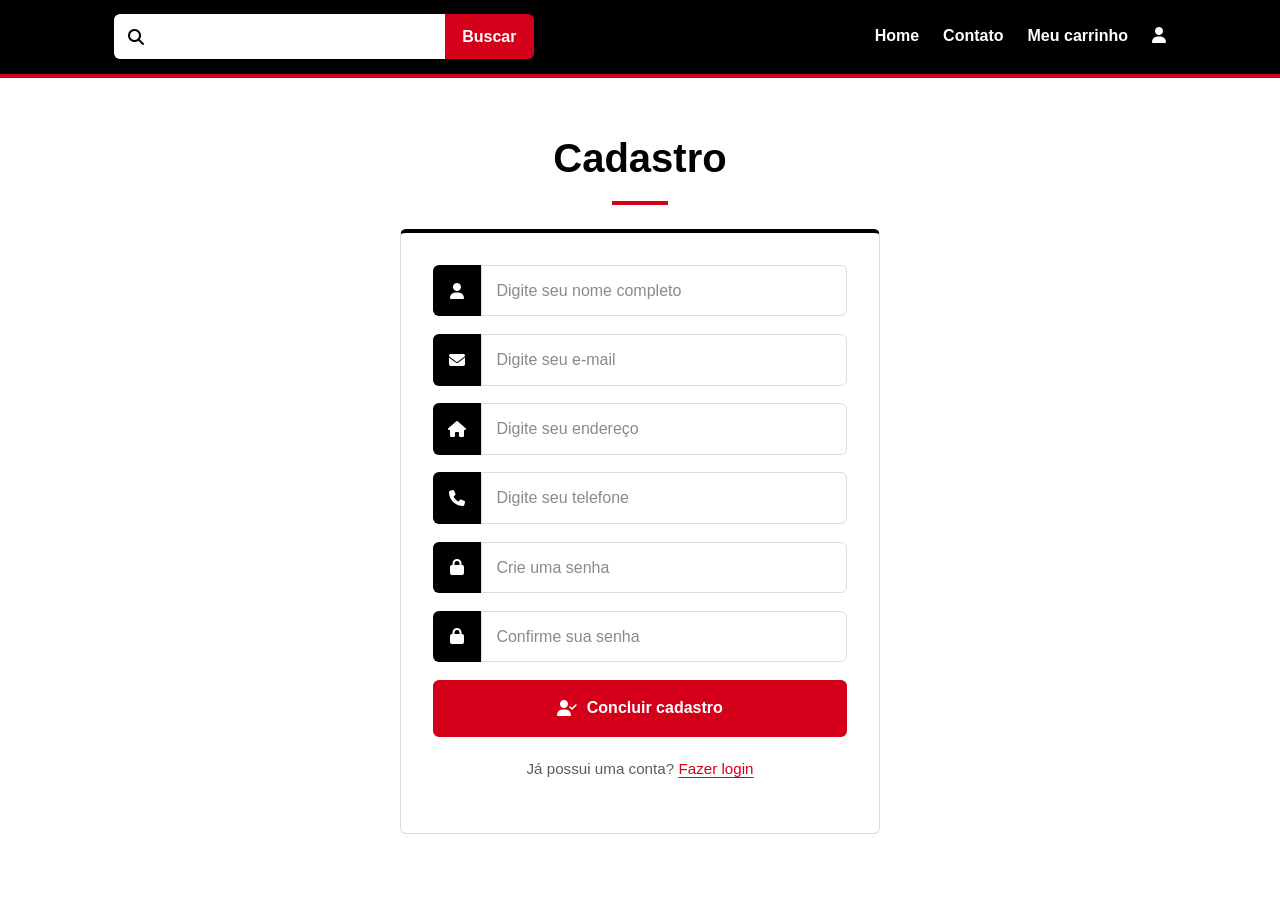
<file: cadastro.html>
<!DOCTYPE html>
<html lang="pt-BR">
<head>
    <meta charset="UTF-8">
    <meta name="viewport" content="width=device-width, initial-scale=1.0">
    <title>Cadastro - Loja Virtual</title>

    <!-- Biblioteca de ícones -->
    <link rel="stylesheet"
        href="https://cdnjs.cloudflare.com/ajax/libs/font-awesome/6.5.2/css/all.min.css">
    <link rel="stylesheet" href="styles.css">
    <link rel="icon" href="favicon.ico" type="image/x-icon">
</head>

<body>

        <header>
            <nav aria-label="Navegação principal">
                <form action="home.html" method="get" role="search">
                    <label for="pesquisa">
                        <i class="fa-solid fa-magnifying-glass"></i>
                    </label>
                    <input type="search" id="pesquisa" name="q">
                    <button type="submit">Buscar</button>
                </form>
                <a href="home.html">Home</a>
                <a href="home.html#contato">Contato</a>
                <a href="carrinho.html">Meu carrinho</a>
                <a href="login.html" id="usuarioLink" aria-label="Minha conta">
                    <i class="fa-solid fa-user"></i>
                </a>
            </nav>
        </header>

        <main>
            <h1>Cadastro</h1>

            <form action="#" method="post">

                <p>
                    <label for="nome">
                        <i class="fa-solid fa-user"></i>
                    </label>
                    <input
                        type="text" id="nome" name="nome" placeholder="Digite seu nome completo" autocomplete="name" required>
                </p>

                <p>
                    <label for="email">
                        <i class="fa-solid fa-envelope"></i>
                    </label>
                    <input type="email" id="email" name="email" placeholder="Digite seu e-mail" autocomplete="email" required>
                </p>

                <p>
                    <label for="endereco">
                        <i class="fa-solid fa-house"></i>
                    </label>
                    <input type="text" id="endereco" name="endereco" placeholder="Digite seu endereço"  autocomplete="street-address" required>
                </p>

                <p>
                    <label for="telefone">
                        <i class="fa-solid fa-phone"></i>
                    </label>
                    <input type="tel"  id="telefone"  name="telefone"  placeholder="Digite seu telefone"  autocomplete="tel" required>
                </p>

                <p>
                    <label for="senha">
                        <i class="fa-solid fa-lock"></i>
                    </label>
                    <input type="password"  id="senha" name="senha" placeholder="Crie uma senha" autocomplete="new-password" required>
                </p>

                <p>
                    <label for="confirmar-senha">
                        <i class="fa-solid fa-lock"></i>
                    </label>
                    <input type="password" id="confirmar-senha" name="confirmar_senha"  
                    placeholder="Confirme sua senha"  autocomplete="new-password" required>
                </p>

                <button type="submit">
                    <i class="fa-solid fa-user-check"></i>
                    Concluir cadastro
                </button>

                <p>
                    Já possui uma conta?
                    <a href="login.html">Fazer login</a>
                </p>

            </form>
        </main>

        <script src="script.js"></script>
    </body>
    </html>
</file>
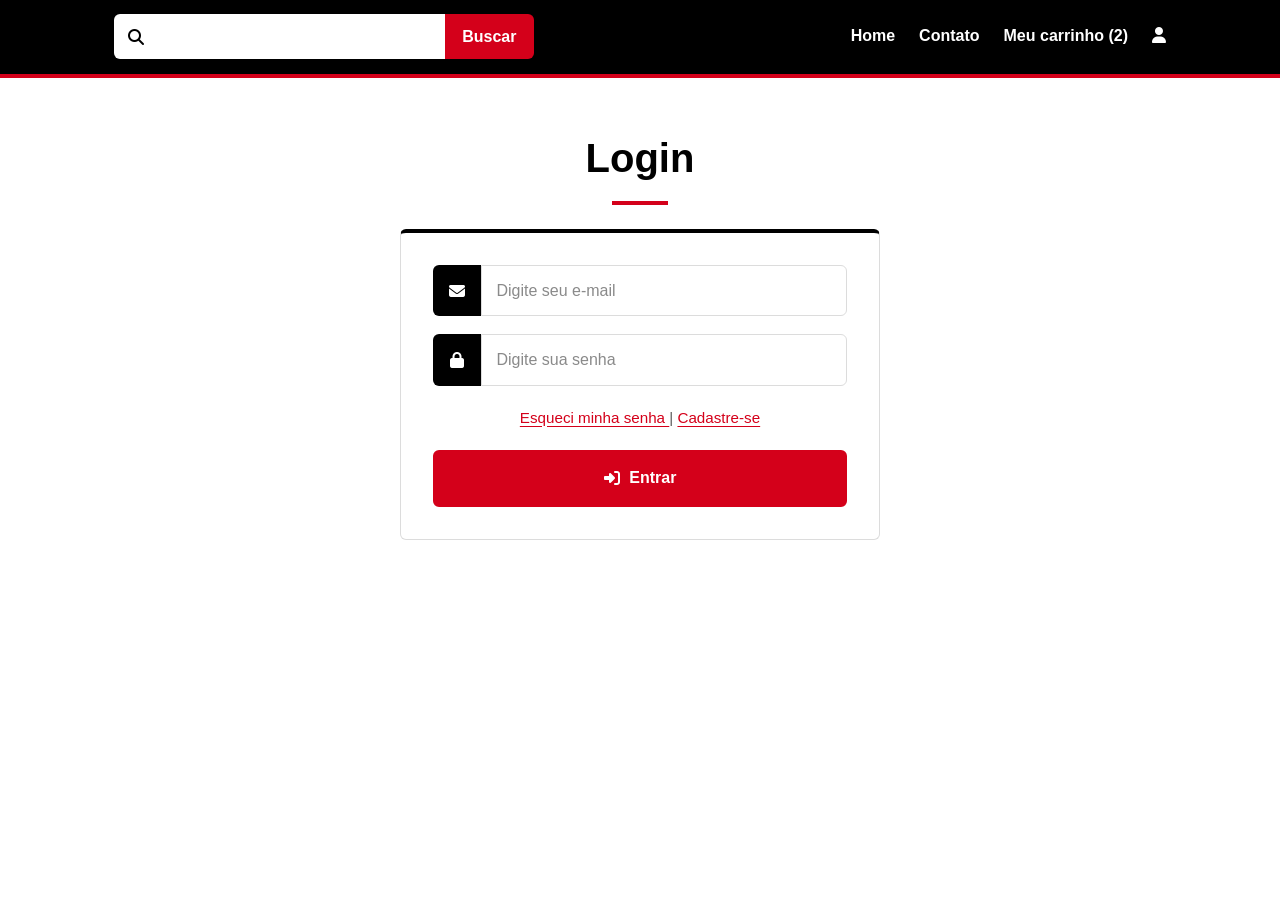
<file: login.html>
<!DOCTYPE html>
    <html lang="pt-BR">
    <head>
        <meta charset="UTF-8">
        <meta name="viewport" content="width=device-width, initial-scale=1.0">
        <title>Login - Loja Virtual</title>

        <!-- Biblioteca de ícones -->
        <link rel="stylesheet" href="https://cdnjs.cloudflare.com/ajax/libs/font-awesome/6.5.2/css/all.min.css">
        <link rel="stylesheet" href="styles.css">
        <link rel="icon" href="favicon.ico" type="image/x-icon">
    </head>

    <body>

        <header>
            <nav aria-label="Navegação principal">
                <form action="home.html" method="get" role="search">
                    <label for="pesquisa">
                        <i class="fa-solid fa-magnifying-glass"></i>
                    </label>
                    <input type="search" id="pesquisa" name="q">
                    <button type="submit">Buscar</button>
                </form>
                <a href="home.html">Home</a>
                <a href="home.html#contato">Contato</a>
                <a href="carrinho.html">Meu carrinho</a>
                <a href="login.html" id="usuarioLink" aria-label="Minha conta">
                    <i class="fa-solid fa-user"></i>
                </a>
            </nav>
        </header>

        <main>
            <h1>Login</h1>

            <form action="#" method="post">

                <p>
                    <label for="email">
                        <i class="fa-solid fa-envelope"></i>
                    </label>
                    <input type="email" id="email" name="email" placeholder="Digite seu e-mail" required >
                </p>

                <p>
                    <label for="senha">
                        <i class="fa-solid fa-lock"></i>
                    </label>
                    <input  type="password" id="senha"  name="senha" placeholder="Digite sua senha" required>
                </p>

                <p>
                    <a href="#" id="link-esqueci-senha">
                        Esqueci minha senha
                    </a>

                    |

                    <a href="cadastro.html">
                        Cadastre-se
                    </a>
                </p>

                <button type="submit">
                    <i class="fa-solid fa-right-to-bracket"></i>
                    Entrar
                </button>

            </form>
        </main>

        <script src="script.js"></script>
    </body>
    </html>
</file>
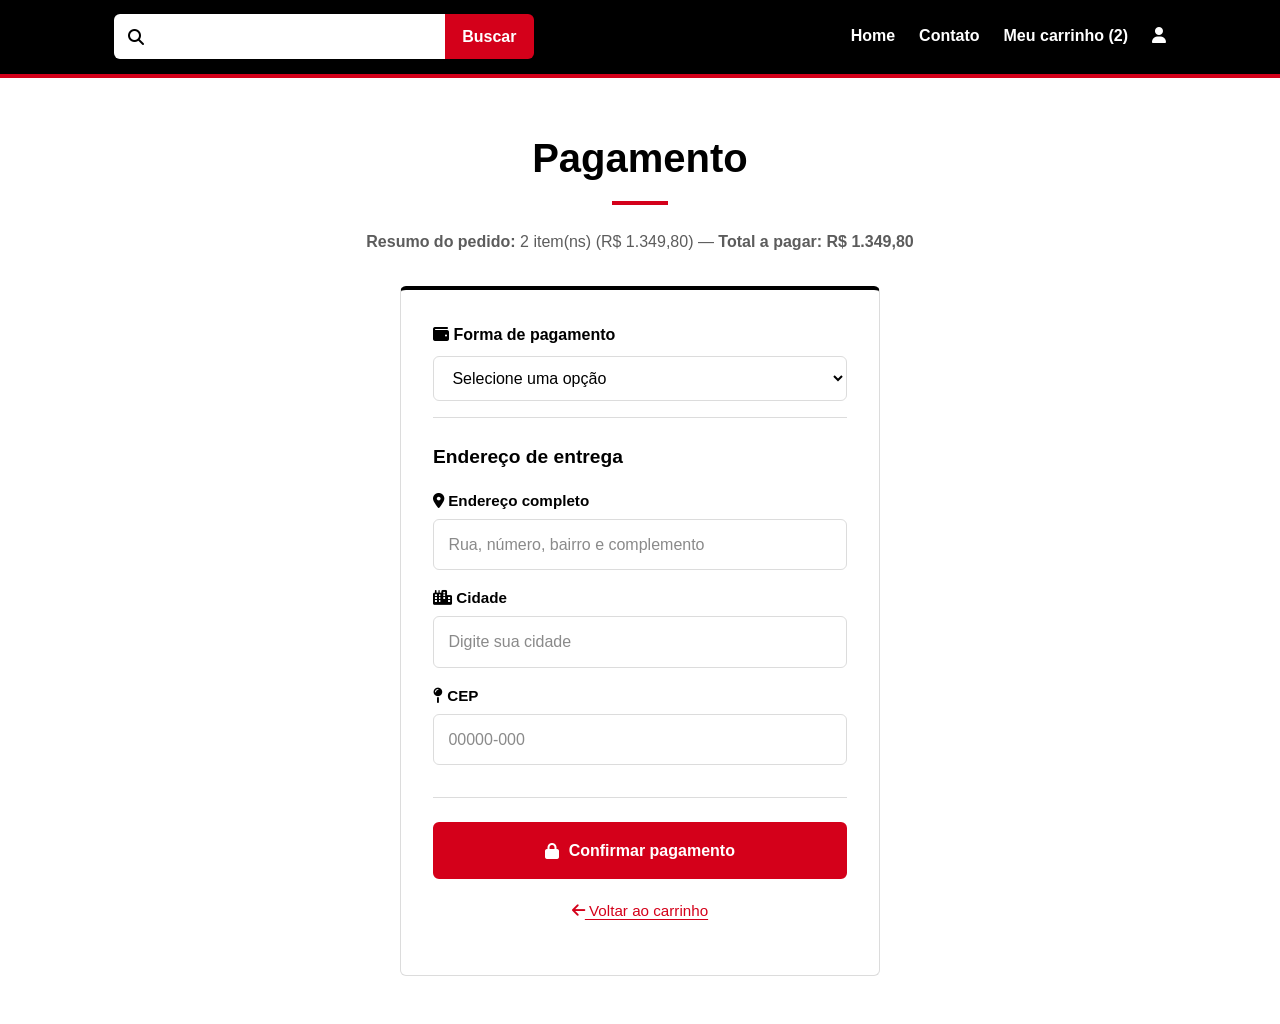
<file: pagamento.html>
<!DOCTYPE html>
<html lang="pt-BR">
<head>
    <meta charset="UTF-8">
    <meta name="viewport" content="width=device-width, initial-scale=1.0">
    <title>Pagamento - Loja Virtual</title>

    <!-- Biblioteca de ícones -->
    <link rel="stylesheet"
        href="https://cdnjs.cloudflare.com/ajax/libs/font-awesome/6.5.2/css/all.min.css">
    <link rel="stylesheet" href="styles.css">
    <link rel="icon" href="favicon.ico" type="image/x-icon">
</head>
<body>


<header>
    <nav aria-label="Navegação principal">
        <!-- barra de pesquisa -->
        <form action="home.html" method="get" role="search">
            <label for="pesquisa">
                <i class="fa-solid fa-magnifying-glass"></i>
            </label>

            <input type="search" id="pesquisa" name="q">

            <button type="submit">Buscar</button>
        </form>

        <!-- Links de navegação -->
        <a href="home.html">Home</a>
        <a href="home.html#contato">Contato</a>
        <a href="carrinho.html">Meu carrinho</a>

        <a href="login.html" id="usuarioLink" aria-label="Minha conta">
            <i class="fa-solid fa-user"></i>
        </a>
    </nav>
</header>

    <main>
        <h1>Pagamento</h1>

        <form action="#" method="post">

            <!-- Seleção da forma de pagamento -->
            <section id="selecao-pagamento">

                <label for="forma-pagamento">
                    <i class="fa-solid fa-wallet"></i>
                    Forma de pagamento
                </label>

                <select
                    id="forma-pagamento" name="forma_pagamento" data-payment-selector required>

                    <option value="">Selecione uma opção</option>
                    <option value="credito">Cartão de crédito</option>
                    <option value="debito">Cartão de débito</option>
                    <option value="pix">Pix</option>
                    <option value="boleto">Boleto bancário</option>

                </select>

            </section>


            <!-- Endereço de entrega -->
            <section id="dados-entrega"
                    class="grupo-dados">

                <h2>Endereço de entrega</h2>

                <p>
                    <label for="endereco">
                        <i class="fa-solid fa-location-dot"></i>
                        Endereço completo
                    </label>

                    <input type="text" id="endereco"  name="endereco"  placeholder="Rua, número, bairro e complemento" autocomplete="street-address" required>
                </p>

                <p>
                    <label for="cidade">
                        <i class="fa-solid fa-city"></i>
                        Cidade
                    </label>

                    <input type="text"  id="cidade" name="cidade" placeholder="Digite sua cidade" autocomplete="address-level2" required>
                </p>

                <p>
                    <label for="cep">
                        <i class="fa-solid fa-map-pin"></i>
                        CEP
                    </label>

                    <input type="text" id="cep" name="cep" placeholder="00000-000" autocomplete="postal-code" required>
                </p>

            </section>

            <!-- Pagamento com cartão de crédito -->
            <section  id="dados-credito"  class="grupo-dados grupo-pagamento"  data-payment-method="credito"  aria-labelledby="titulo-credito">

                <h2 id="titulo-credito">
                    <i class="fa-solid fa-credit-card"></i>
                    Cartão de crédito
                </h2>

                <p>
                    <label for="numero-cartao-credito">
                        Número do cartão
                    </label>

                    <input type="text" id="numero-cartao-credito" name="numero_cartao_credito" placeholder="Número do cartão" inputmode="numeric" autocomplete="cc-number" data-field="numero-cartao">
                </p>

                <p>
                    <label for="titular-credito">
                        Nome impresso no cartão
                    </label>

                    <input type="text" id="titular-credito" name="titular_cartao_credito" placeholder="Nome do titular" autocomplete="cc-name" data-field="titular">
                </p>

                <p>
                    <label for="validade-credito">
                        Validade
                    </label>

                    <input type="text" id="validade-credito" name="validade_cartao_credito" placeholder="MM/AA" autocomplete="cc-exp" data-field="validade">
                </p>

                <p>
                    <label for="cvv-credito">
                        Código de segurança
                    </label>

                    <input type="password" id="cvv-credito" name="cvv_cartao_credito" placeholder="CVV" inputmode="numeric" autocomplete="cc-csc" data-field="cvv">
                </p>

                <p>
                    <label for="parcelas">
                        Número de parcelas
                    </label>

                    <select id="parcelas" name="parcelas" data-field="parcelas">

                        <option value="1">1 parcela</option>
                        <option value="2">2 parcelas</option>
                        <option value="3">3 parcelas</option>
                        <option value="4">4 parcelas</option>
                        <option value="5">5 parcelas</option>

                    </select>
                </p>

            </section>


            <!-- Pagamento cartão de débito -->
            <section id="dados-debito" class="grupo-dados grupo-pagamento" data-payment-method="debito" aria-labelledby="titulo-debito">

                <h2 id="titulo-debito">
                    <i class="fa-solid fa-credit-card"></i>
                    Cartão de débito
                </h2>

                <p>
                    <label for="numero-cartao-debito">
                        Número do cartão
                    </label>

                    <input type="text" id="numero-cartao-debito" name="numero_cartao_debito" placeholder="Número do cartão" inputmode="numeric" autocomplete="off" data-field="numero-cartao">
                </p>

                <p>
                    <label for="titular-debito">
                        Nome impresso no cartão
                    </label>

                    <input type="text" id="titular-debito" name="titular_cartao_debito" placeholder="Nome do titular" autocomplete="off" data-field="titular">
                </p>

                <p>
                    <label for="validade-debito">
                        Validade
                    </label>

                    <input type="text" id="validade-debito" name="validade_cartao_debito" placeholder="MM/AA"  autocomplete="off" data-field="validade">
                </p>

                <p>
                    <label for="cvv-debito">
                        Código de segurança
                    </label>

                    <input type="password" id="cvv-debito" name="cvv_cartao_debito" placeholder="CVV" inputmode="numeric" autocomplete="off" data-field="cvv">
                </p>

            </section>


            <!-- PAGAMENTO VIA PIX -->
            <section
                id="dados-pix"
                class="grupo-dados grupo-pagamento"
                data-payment-method="pix"
                aria-labelledby="titulo-pix">

                <h2 id="titulo-pix">
                    <i class="fa-brands fa-pix"></i>
                    Pagamento via Pix
                </h2>

                <p>
                    O código Pix será gerado após a confirmação
                    do pedido.
                </p>

                <p>
                    <label for="titular-pix">
                        Nome do pagador
                    </label>

                    <input type="text" id="titular-pix" name="titular_pix" placeholder="Nome completo" autocomplete="name" data-field="titular-pix">
                </p>

                <input type="hidden" name="tipo_pix" value="copia-cola" data-field="tipo-pix">

            </section>

            <!-- Pagamento via boleto -->
            <section id="dados-boleto" class="grupo-dados grupo-pagamento" data-payment-method="boleto" aria-labelledby="titulo-boleto">

                <h2 id="titulo-boleto">
                    <i class="fa-solid fa-barcode"></i>
                    Boleto bancário
                </h2>

                <p>
                    O boleto será gerado após a confirmação
                    do pedido.
                </p>

                <p>
                    <label for="titular-boleto">
                        Nome completo do pagador
                    </label>

                    <input type="text" id="titular-boleto" name="titular_boleto" placeholder="Nome completo" autocomplete="name" data-field="titular-boleto">
                </p>

                <p>
                    <label for="cpf-boleto">
                        CPF do pagador
                    </label>

                    <input type="text" id="cpf-boleto" name="cpf_boleto" placeholder="Digite seu CPF" inputmode="numeric" autocomplete="off" data-field="cpf-boleto">
                </p>

            </section>


            <!-- Confirmação de pagamento -->
            <section id="confirmacao-pedido">

                <button type="submit" id="confirmar-pagamento">
                    <i class="fa-solid fa-lock"></i>
                    Confirmar pagamento
                </button>

            </section>

            <p>
                <a href="carrinho.html">
                    <i class="fa-solid fa-arrow-left"></i>
                    Voltar ao carrinho
                </a>
            </p>

        </form>

    </main>

    <script src="script.js"></script>
</body>
</html>
</file>
<file: styles.css>
/* =========================================================================
   COMPSIS-SHOP - styles.css (Folha de estilos completa)
   Paleta: preto, vermelho e branco
   ========================================================================= */

:root {
    --preto: #000000;
    --vermelho: #d4001a;
    --vermelho-escuro: #9f0014;
    --branco: #ffffff;
    --cinza-claro: #f7f7f7;
    --cinza-borda: #dcdcdc;
    --cinza-texto: #5c5c5c;
    --raio: 6px;
}

*,
*::before,
*::after {
    box-sizing: border-box;
}

body {
    margin: 0;
    min-height: 100vh;
    display: flex;
    flex-direction: column;
    font-family: "Segoe UI", "Helvetica Neue", Arial, sans-serif;
    line-height: 1.6;
    color: var(--preto);
    background: var(--branco);
}

a {
    color: var(--vermelho);
    text-underline-offset: 3px;
}

a:hover {
    color: var(--preto);
}

:focus-visible {
    outline: 3px solid var(--vermelho);
    outline-offset: 2px;
}

/* ---------- Cabeçalho ---------- */
header {
    background: var(--preto);
    border-bottom: 4px solid var(--vermelho);
}

header nav {
    max-width: 1100px;
    margin: 0 auto;
    padding: 0.9rem 1.5rem;
    display: flex;
    flex-wrap: wrap;
    align-items: center;
    gap: 0.5rem 1.5rem;
}

header nav a {
    color: var(--branco);
    text-decoration: none;
    font-weight: 600;
    padding: 0.35rem 0;
    border-bottom: 2px solid transparent;
    transition: border-color 0.2s;
}

header nav a:hover,
header nav a[aria-current="page"] {
    color: var(--branco);
    border-bottom-color: var(--vermelho);
}

/* Busca no Header */
header form {
    display: flex;
    flex: 1 1 260px;
    max-width: 420px;
    margin-right: auto;
}

header form label {
    display: flex;
    align-items: center;
    padding: 0 0.9rem;
    color: var(--preto);
    background: var(--branco);
    border-radius: var(--raio) 0 0 var(--raio);
}

header form input {
    flex: 1;
    min-width: 0;
    padding: 0.6rem 0.5rem;
    font: inherit;
    border: 0;
    border-radius: 0;
}

header form input:focus {
    outline: none;
}

header form button {
    padding: 0.6rem 1.1rem;
    font: inherit;
    font-weight: 700;
    color: var(--branco);
    background: var(--vermelho);
    border: 0;
    border-radius: 0 var(--raio) var(--raio) 0;
    cursor: pointer;
    transition: background 0.2s;
}

header form button:hover {
    background: var(--vermelho-escuro);
}

/* ---------- Conteúdo Principal ---------- */
main {
    flex: 1;
    width: 100%;
    max-width: 1100px;
    margin: 0 auto;
    padding: 3rem 1.5rem;
}

main h1 {
    margin: 0 0 1.5rem;
    text-align: center;
    font-size: clamp(1.8rem, 4vw, 2.5rem);
    font-weight: 800;
}

main h1::after {
    content: "";
    display: block;
    width: 56px;
    height: 4px;
    margin: 0.7rem auto 0;
    background: var(--vermelho);
}

main > p {
    text-align: center;
    color: var(--cinza-texto);
    margin-bottom: 2rem;
}

/* ---------- Home: Seção Boas-vindas (Hero) ---------- */
section[aria-labelledby="boas-vindas"] {
    text-align: center;
    padding: 2.5rem 1.5rem;
    margin-bottom: 3rem;
    background: var(--cinza-claro);
    border: 1px solid var(--cinza-borda);
    border-top: 4px solid var(--preto);
    border-radius: var(--raio);
}

section[aria-labelledby="boas-vindas"] p {
    font-size: 1.1rem;
    color: var(--cinza-texto);
    margin: 0 auto 1.5rem;
    max-width: 600px;
}

section[aria-labelledby="boas-vindas"] a {
    display: inline-block;
    padding: 0.75rem 1.6rem;
    font-weight: 700;
    text-decoration: none;
    color: var(--branco);
    background: var(--vermelho);
    border-radius: var(--raio);
    transition: background 0.2s;
}

section[aria-labelledby="boas-vindas"] a:hover {
    background: var(--preto);
    color: var(--branco);
}

/* ---------- Home: Catálogo de Produtos ---------- */
#produtos {
    display: grid;
    grid-template-columns: repeat(auto-fill, minmax(240px, 1fr));
    gap: 1.5rem;
}

#produtos > h2 {
    grid-column: 1 / -1;
    margin: 0 0 0.5rem;
    font-size: 1.6rem;
    border-left: 4px solid var(--vermelho);
    padding-left: 0.75rem;
}

.card-produto {
    display: flex;
    flex-direction: column;
    padding: 1.5rem;
    background: var(--branco);
    border: 1px solid var(--cinza-borda);
    border-top: 4px solid var(--preto);
    border-radius: var(--raio);
    text-align: center;
    transition: transform 0.2s, box-shadow 0.2s;
}

.card-produto:hover {
    transform: translateY(-3px);
    box-shadow: 0 6px 18px rgba(0, 0, 0, 0.08);
}

.card-produto h3 {
    margin: 0 0 0.5rem;
    font-size: 1.15rem;
}

.card-produto .icone-produto {
    display: flex;
    align-items: center;
    justify-content: center;
    height: 180px;
    font-size: 3rem;
    margin: 0.5rem 0;
}

.card-produto .icone-produto img {
    max-width: 100%;
    max-height: 100%;
    object-fit: contain;
}

.card-produto p {
    margin: 0.4rem 0;
    color: var(--cinza-texto);
}

.card-produto p strong {
    display: block;
    font-size: 1.35rem;
    color: var(--preto);
    margin: 0.5rem 0;
}

.card-produto .btn-adicionar-carrinho {
    margin-top: auto;
    padding: 0.7rem 1rem;
    font: inherit;
    font-weight: 700;
    color: var(--branco);
    background: var(--vermelho);
    border: 2px solid var(--vermelho);
    border-radius: var(--raio);
    cursor: pointer;
    transition: background 0.2s, border-color 0.2s;
}

.card-produto .btn-adicionar-carrinho:hover {
    background: var(--preto);
    border-color: var(--preto);
}

.card-produto a {
    margin-top: 0.6rem;
    font-size: 0.9rem;
    font-weight: 600;
}

/* ---------- Home / Detalhes de Produtos (produtos.html) ---------- */
main#descricao-produto {
    max-width: 720px;
    margin: 2.5rem auto;
    padding: 2.5rem 2rem;
    background: var(--branco);
    border: 1px solid var(--cinza-borda);
    border-top: 4px solid var(--preto);
    border-radius: var(--raio);
}

.imagemdoproduto {
    display: flex;
    align-items: center;
    justify-content: center;
    width: 100%;
    max-width: 360px;
    height: 240px;
    margin: 0 auto 1.5rem;
    padding: 1rem;
    background: var(--branco);
    border: 1px solid var(--cinza-borda);
    border-radius: var(--raio);
}

#imagemproduto,
.imagemdoproduto img {
    width: 100%;
    max-width: 300px;
    max-height: 200px;
    height: auto;
    object-fit: contain;
    display: block;
    margin: 0 auto;
}

section#descricao-produto {
    border: none;
    padding: 0;
    margin: 0.5rem 0 0;
    color: var(--cinza-texto);
    text-align: center;
}

section#descricao-produto h2 {
    color: var(--preto);
    font-size: 1.3rem;
    margin-bottom: 0.5rem;
}

section#descricao-produto strong {
    display: block;
    font-size: 1.75rem;
    color: var(--preto);
    margin: 1rem 0;
}

#botaoproduto {
    display: inline-block;
    width: 100%;
    max-width: 320px;
    padding: 0.85rem 1.4rem;
    margin-bottom: 0.75rem;
    font: inherit;
    font-weight: 700;
    color: var(--branco);
    background: var(--vermelho);
    border: 2px solid var(--vermelho);
    border-radius: var(--raio);
    cursor: pointer;
    transition: background 0.2s, border-color 0.2s;
}

#botaoproduto:hover {
    background: var(--preto);
    border-color: var(--preto);
}

section#descricao-produto > a {
    display: block;
    font-weight: 600;
    margin-bottom: 1.5rem;
}

section#descricao-produto .simulador-frete {
    max-width: 420px;
    margin: 1.5rem auto 0;
    color: var(--preto);
}

/* ---------- Carrinho de Compras ---------- */
#secao-itens-carrinho {
    margin-bottom: 2.5rem;
}

#secao-itens-carrinho h2,
section[aria-labelledby="resumo-pedido"] h2 {
    font-size: 1.4rem;
    border-left: 4px solid var(--vermelho);
    padding-left: 0.75rem;
    margin-bottom: 1.2rem;
}

#lista-carrinho {
    display: grid;
    grid-template-columns: repeat(auto-fill, minmax(280px, 1fr));
    gap: 1.5rem;
}

.item-carrinho {
    padding: 1.5rem;
    background: var(--branco);
    border: 1px solid var(--cinza-borda);
    border-top: 4px solid var(--preto);
    border-radius: var(--raio);
    display: flex;
    flex-direction: column;
    gap: 0.5rem;
}

.item-carrinho h3 {
    margin: 0;
    font-size: 1.15rem;
}

.item-carrinho .icone-produto {
    display: flex;
    align-items: center;
    justify-content: center;
    height: 120px;
    margin: 0.4rem 0;
}

.item-carrinho .icone-produto img {
    max-width: 100%;
    max-height: 100%;
    object-fit: contain;
}

.item-carrinho p {
    margin: 0;
}

.item-carrinho label {
    font-weight: 600;
    font-size: 0.9rem;
    margin-top: 0.4rem;
}

.item-carrinho .input-quantidade {
    width: 90px;
    padding: 0.45rem 0.6rem;
    font: inherit;
    border: 1px solid var(--cinza-borda);
    border-radius: var(--raio);
}

.item-carrinho .btn-remover-item {
    margin-top: 0.5rem;
    padding: 0.55rem 1rem;
    font: inherit;
    font-weight: 600;
    color: var(--vermelho);
    background: var(--branco);
    border: 1px solid var(--vermelho);
    border-radius: var(--raio);
    cursor: pointer;
    transition: background 0.2s, color 0.2s;
}

.item-carrinho .btn-remover-item:hover {
    background: var(--vermelho);
    color: var(--branco);
}

section[aria-labelledby="resumo-pedido"] {
    max-width: 480px;
    margin: 0 auto;
    padding: 1.75rem;
    background: var(--cinza-claro);
    border: 1px solid var(--cinza-borda);
    border-top: 4px solid var(--preto);
    border-radius: var(--raio);
}

section[aria-labelledby="resumo-pedido"] p {
    margin: 0.5rem 0;
    font-size: 1.05rem;
}

/* ---------- Simulador de Frete (Carrinho e Produto) ---------- */
.simulador-frete {
    margin: 1rem 0 1.25rem;
    padding: 1rem;
    background: var(--branco);
    border: 1px solid var(--cinza-borda);
    border-radius: var(--raio);
    text-align: left;
}

.simulador-frete > label {
    display: block;
    margin-bottom: 0.5rem;
    font-size: 0.95rem;
}

.linha-cep-frete {
    display: flex;
    gap: 0.5rem;
}

.linha-cep-frete input {
    flex: 1;
    min-width: 0;
    padding: 0.55rem 0.75rem;
    font: inherit;
    border: 1px solid var(--cinza-borda);
    border-radius: var(--raio);
}

.linha-cep-frete button {
    width: auto !important;
    margin: 0 !important;
    padding: 0.55rem 1rem !important;
    font: inherit;
    font-weight: 700;
    color: var(--branco);
    background: var(--preto);
    border: 2px solid var(--preto);
    border-radius: var(--raio);
    cursor: pointer;
    transition: background 0.2s, border-color 0.2s;
}

.linha-cep-frete button:hover {
    background: var(--vermelho);
    border-color: var(--vermelho);
}

.localidade-frete {
    margin: 0.75rem 0 0.5rem !important;
    font-size: 0.9rem !important;
    color: var(--cinza-texto);
}

.lista-transportadoras {
    display: flex;
    flex-direction: column;
    gap: 0.45rem;
    margin-top: 0.5rem;
}

.opcao-transportadora {
    display: flex;
    align-items: center;
    justify-content: space-between;
    gap: 0.5rem;
    padding: 0.55rem 0.7rem;
    background: var(--cinza-claro);
    border: 1px solid var(--cinza-borda);
    border-radius: var(--raio);
    cursor: pointer;
    font-size: 0.9rem;
}

.opcao-transportadora:hover {
    border-color: var(--vermelho);
}

.opcao-transportadora input[type="radio"] {
    accent-color: var(--vermelho);
    margin: 0;
}

.info-transportadora {
    flex: 1;
}

.preco-transportadora {
    color: var(--preto);
}

#btn-finalizar-pedido {
    display: block;
    margin-top: 1.25rem;
    padding: 0.85rem 1.4rem;
    text-align: center;
    text-decoration: none;
    font-weight: 700;
    color: var(--branco);
    background: var(--vermelho);
    border-radius: var(--raio);
    transition: background 0.2s;
}

#btn-finalizar-pedido:hover {
    background: var(--preto);
    color: var(--branco);
}

/* ---------- Formulários (Login, Cadastro e Pagamento) ---------- */
main form {
    max-width: 480px;
    margin: 0 auto;
    padding: 2rem;
    background: var(--branco);
    border: 1px solid var(--cinza-borda);
    border-top: 4px solid var(--preto);
    border-radius: var(--raio);
}

/* Grupos de pagamento e entrega */
#selecao-pagamento,
.grupo-dados {
    margin-bottom: 1.5rem;
    padding-bottom: 1rem;
    border-bottom: 1px solid var(--cinza-borda);
}

.grupo-dados h2 {
    margin: 0 0 1rem;
    font-size: 1.2rem;
    display: flex;
    align-items: center;
    gap: 0.5rem;
}

#selecao-pagamento label {
    display: block;
    font-weight: 700;
    margin-bottom: 0.5rem;
}

/* Campos com ícone ao lado (Login e Cadastro) */
main form > p {
    display: flex;
    margin: 0 0 1.1rem;
}

main form > p > label {
    display: flex;
    align-items: center;
    justify-content: center;
    flex: 0 0 3rem;
    color: var(--branco);
    background: var(--preto);
    border-radius: var(--raio) 0 0 var(--raio);
}

main form > p > input {
    flex: 1;
    min-width: 0;
    padding: 0.75rem 0.9rem;
    font: inherit;
    color: var(--preto);
    background: var(--branco);
    border: 1px solid var(--cinza-borda);
    border-radius: 0 var(--raio) var(--raio) 0;
}

/* Campos empilhados nas seções de Pagamento */
.grupo-dados p {
    display: flex;
    flex-direction: column;
    gap: 0.35rem;
    margin: 0 0 1rem;
}

.grupo-dados label {
    font-weight: 600;
    font-size: 0.95rem;
}

.grupo-dados input,
main form select {
    width: 100%;
    padding: 0.75rem 0.9rem;
    font: inherit;
    color: var(--preto);
    background: var(--branco);
    border: 1px solid var(--cinza-borda);
    border-radius: var(--raio);
}

main form input::placeholder {
    color: #8a8a8a;
}

main form input:focus,
main form select:focus {
    outline: none;
    border-color: var(--vermelho);
    box-shadow: 0 0 0 3px rgba(212, 0, 26, 0.18);
}

/* Linha de links auxiliares nos formulários */
main form p:has(a) {
    display: block;
    margin: 1.25rem 0;
    text-align: center;
    font-size: 0.95rem;
    color: var(--cinza-texto);
}

/* Botões principais dos formulários */
main form button {
    display: flex;
    align-items: center;
    justify-content: center;
    gap: 0.6rem;
    width: 100%;
    padding: 0.85rem 1.4rem;
    font: inherit;
    font-weight: 700;
    color: var(--branco);
    background: var(--vermelho);
    border: 2px solid var(--vermelho);
    border-radius: var(--raio);
    cursor: pointer;
    transition: background 0.2s, border-color 0.2s;
}

main form button:hover {
    background: var(--preto);
    border-color: var(--preto);
}

/* ---------- Rodapé ---------- */
footer {
    margin-top: auto;
    padding: 2rem 1.5rem;
    text-align: center;
    color: var(--branco);
    background: var(--preto);
    border-top: 4px solid var(--vermelho);
}

footer h2 {
    margin: 0 0 0.5rem;
    font-size: 1.3rem;
}

footer p {
    margin: 0.25rem 0;
    font-size: 0.95rem;
    color: var(--cinza-borda);
}

/* ---------- Responsividade (Celular) ---------- */
@media (max-width: 640px) {
    main {
        padding: 2rem 1rem;
    }

    main form {
        padding: 1.25rem;
    }

    header form {
        flex-basis: 100%;
        max-width: none;
    }
}

@media (prefers-reduced-motion: reduce) {
    * {
        transition: none !important;
    }
}
</file>
